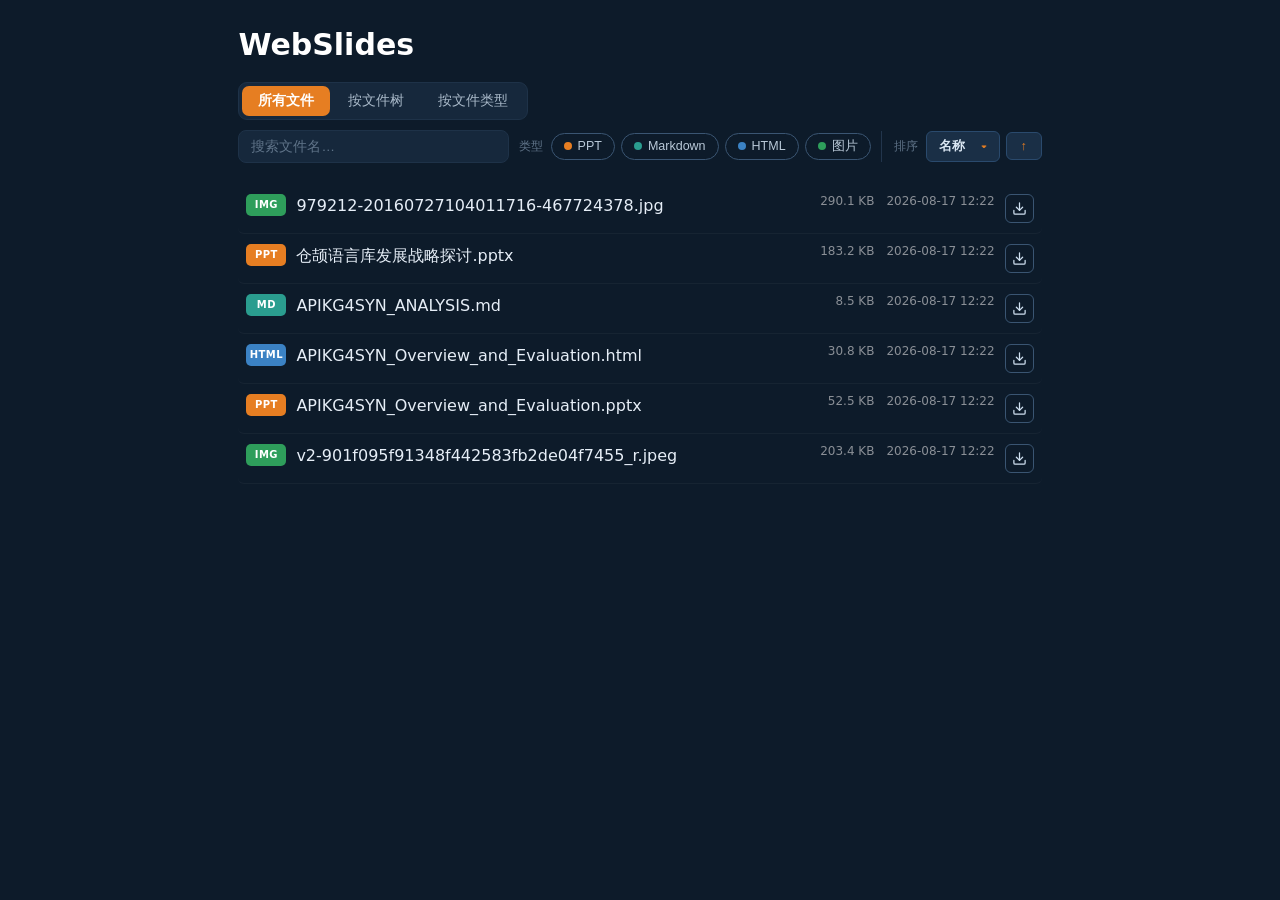
<file: docs/index.html>
<!DOCTYPE html>
<html lang="zh-CN">
<head>
<meta charset="UTF-8">
<meta name="viewport" content="width=device-width, initial-scale=1.0">
<link rel="icon" type="image/svg+xml" href="./app/assets/favicon.svg">
<title>WebSlides</title>
<style>body{margin:0;min-height:100vh;display:flex;align-items:center;justify-content:center;background:#0d1b2a;color:#cfdde9;font-family:system-ui,sans-serif;}a{color:#e67e22;}</style>
</head>
<body>
正在跳转…
<script>location.replace("./app/" + location.search + location.hash);</script>
<noscript><a href="./app/">进入 WebSlides</a></noscript>
</body>
</html>
</file>
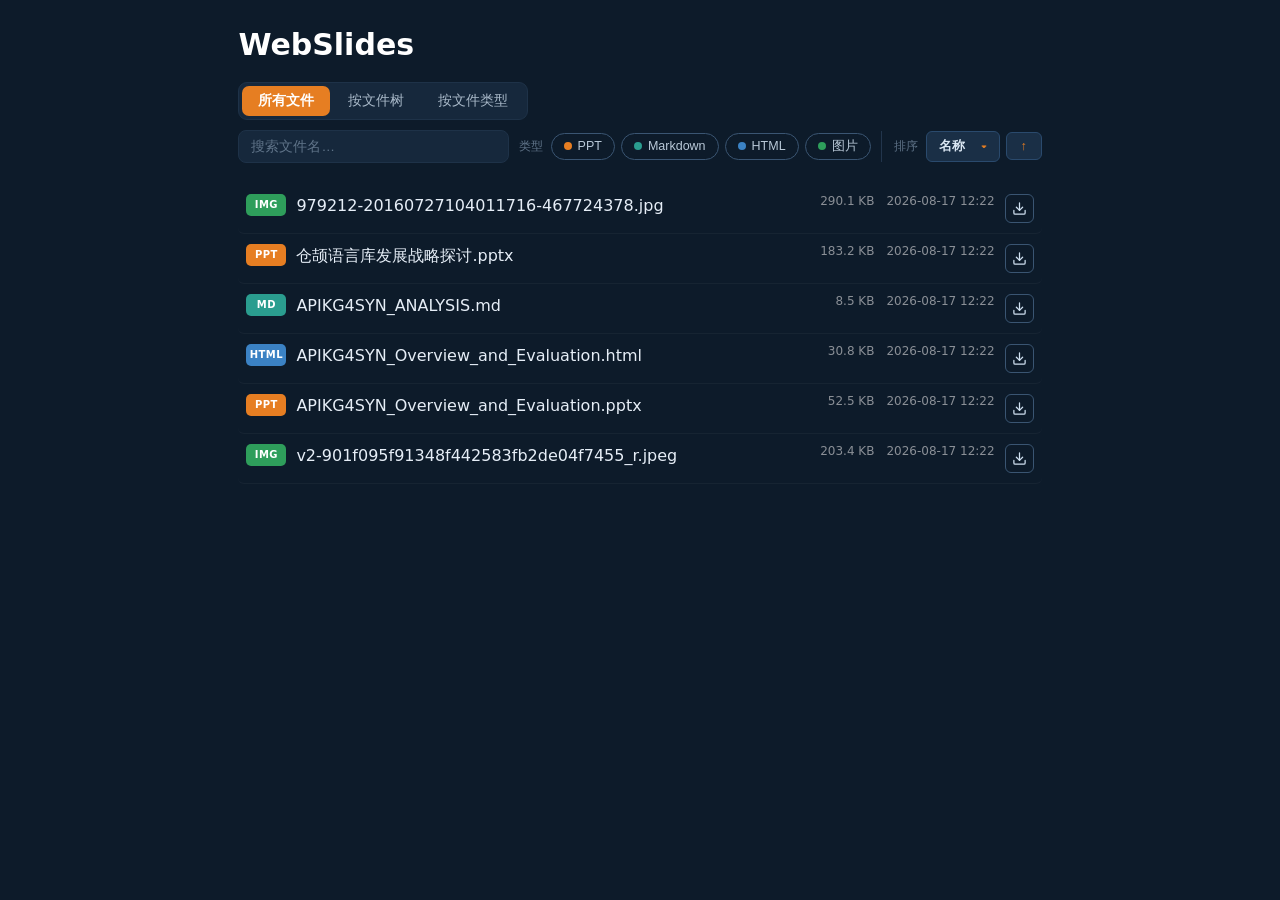
<file: docs/app/index.html>
<!DOCTYPE html>
<html lang="zh-CN">
<head>
<meta charset="UTF-8">
<meta name="viewport" content="width=device-width, initial-scale=1.0">
<meta http-equiv="Cache-Control" content="no-cache">
<link rel="icon" type="image/svg+xml" href="./assets/favicon.svg">
<title>WebSlides</title>
<link rel="stylesheet" href="./assets/ws-style.css?v=79c2c0c299">
</head>
<body>
<main class="ws-index">
  <header>
    <h1>WebSlides</h1>
  </header>

  <div class="ws-bar">
    <div class="ws-views" id="wsViews" role="tablist">
      <button class="ws-view active" data-view="all">所有文件</button>
      <button class="ws-view" data-view="tree">按文件树</button>
      <button class="ws-view" data-view="type">按文件类型</button>
    </div>

    <div class="ws-controls">
      <input class="ws-search" id="wsSearch" type="search" placeholder="搜索文件名…" autocomplete="off">

      <span class="ws-fgroup">
        <span class="ws-label">类型</span>
        <div class="ws-chips" id="wsChips"></div>
      </span>

      <span class="ws-fgroup">
        <span class="ws-label">排序</span>
        <div class="ws-sort">
          <button class="ws-sort-type" id="wsSortBtn" data-sort="name">名称 <span class="ws-caret">▾</span></button>
          <button class="ws-order" id="wsDir" title="切换升/降序">↑</button>
        </div>
      </span>
    </div>

    <div class="ws-admin" id="wsAdmin" hidden>
      <a class="ws-admin-btn" id="wsUploadBtn" href="./upload.html">上传</a>
      <button class="ws-admin-btn" id="wsSelBtn">选择</button>
      <button class="ws-admin-btn" id="wsSelAll" hidden>全选</button>
      <button class="ws-admin-btn danger" id="wsDelBtn" disabled>删除</button>
      <button class="ws-admin-btn" id="wsLogout" title="清除管理会话（Token）">退出</button>
      <span class="ws-admin-count" id="wsAdminCount"></span>
      <span class="ws-admin-hint" id="wsAdminHint"></span>
    </div>
  </div>

  <div class="ws-treeroot" id="wsContent"></div>
  <p class="ws-empty" id="wsEmpty" hidden>没有匹配的文件。</p>
</main>

<script src="./assets/ws-index.js?v=79c2c0c299"></script>
</body>
</html>
</file>
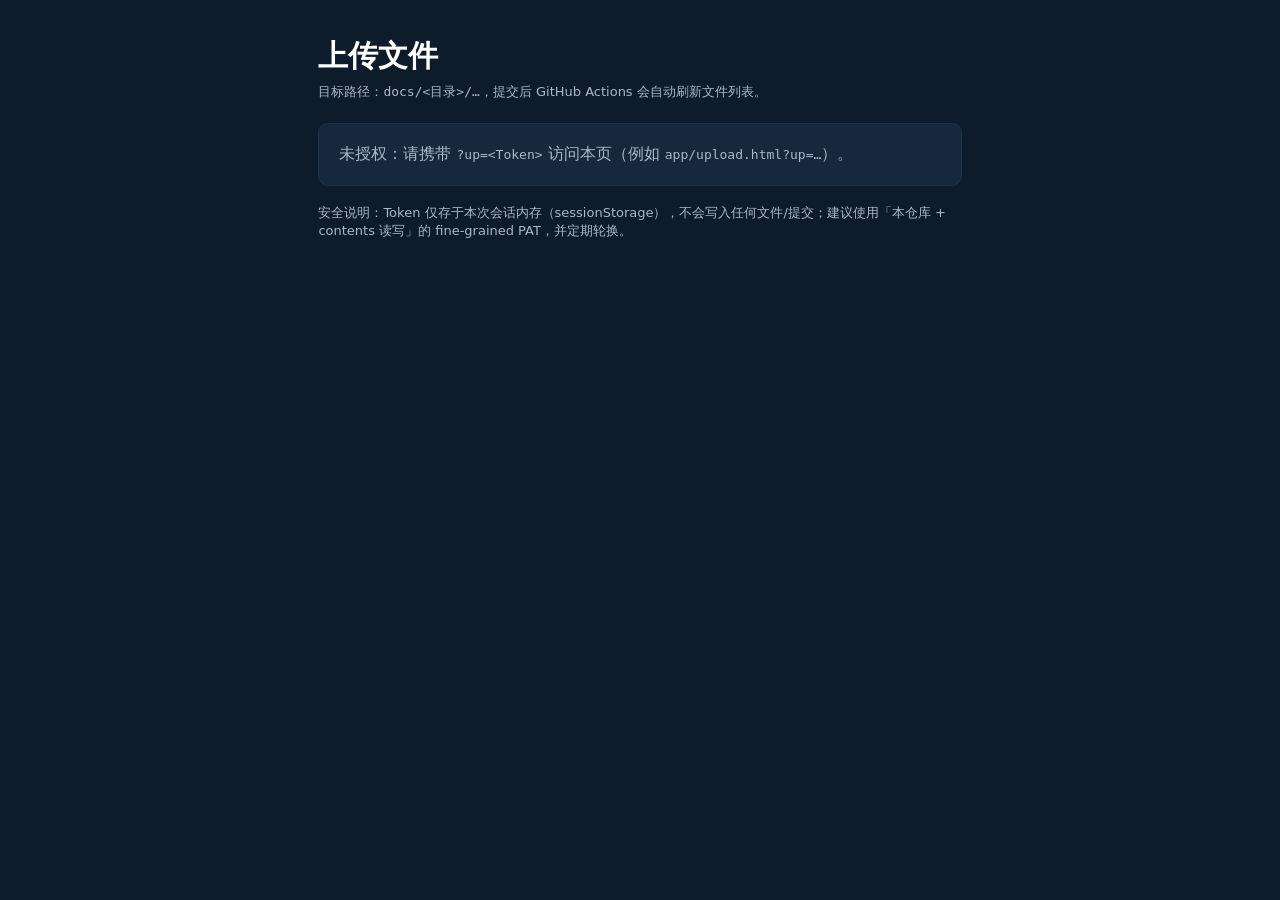
<file: docs/app/upload.html>
<!DOCTYPE html>
<html lang="zh-CN">
<head>
<meta charset="UTF-8">
<meta name="viewport" content="width=device-width, initial-scale=1.0">
<meta http-equiv="Cache-Control" content="no-cache">
<link rel="icon" type="image/svg+xml" href="./assets/favicon.svg">
<title>上传文件</title>
<link rel="stylesheet" href="./assets/ws-style.css?v=79c2c0c299">
<style>
  .up-page { max-width: 720px; margin: 0 auto; padding: 4vh max(3vw, 20px) 8vh; color: #e6eef7; }
  .up-page h1 { color: #fff; font-size: clamp(22px, 3.6vh, 30px); }
  .up-card { background: #16283c; border: 1px solid #1e3248; border-radius: 10px; padding: 20px; margin-top: 2.4vh; }
  .up-field { display: block; margin: 14px 0; }
  .up-field label { display: block; color: #a8b8c8; font-size: 13px; margin-bottom: 6px; }
  .up-field input[type="text"], .up-field input[type="file"] {
    width: 100%; background: #0d1b2a; border: 1px solid #3a5572; color: #e6eef7;
    border-radius: 8px; padding: 8px 12px; font-size: 13.5px;
  }
  .up-field input[type="file"] { padding: 6px; }
  .up-go { margin-top: 6px; background: var(--orange); border: none; color: #fff; border-radius: 8px;
    padding: 10px 22px; font-size: 14px; cursor: pointer; }
  .up-go:disabled { opacity: .55; cursor: not-allowed; }
  .up-card.dragover { border-color: var(--orange); box-shadow: 0 0 0 3px rgba(230,126,34,.18); }
  .up-drop-hint { margin-top: 8px; color: #5f7388; font-size: 12.5px; }
  .up-progress { height: 6px; background: #0d1b2a; border-radius: 3px; margin-top: 14px; overflow: hidden; display: none; }
  .up-progress i { display: block; height: 100%; width: 0; background: var(--orange); transition: width .15s; }
  .up-msg { margin-top: 14px; color: #a8b8c8; font-size: 13px; }
  .up-msg.ok { color: #7fd48c; } .up-msg.bad { color: #ffb4a0; }
  ul.up-res { list-style: none; margin-top: 16px; }
  ul.up-res li { padding: 8px 10px; border-bottom: 1px solid rgba(255,255,255,.06); font-size: 13.5px; word-break: break-all; }
  ul.up-res li b.ok { color: #7fd48c; } ul.up-res li b.bad { color: #ffb4a0; }
  ul.up-sel { list-style: none; margin: 2px 0 10px; }
  ul.up-sel li { display: flex; align-items: center; gap: 10px; padding: 9px 6px;
    border-bottom: 1px solid rgba(255,255,255,.07); font-size: 13.5px; }
  .up-sel .nm { flex: 1 1 auto; min-width: 0; overflow: hidden; text-overflow: ellipsis; white-space: nowrap; word-break: break-all; }
  .up-sel .sz { color: #5f7388; font-size: 12px; flex: 0 0 auto; }
  .up-sel .rm { flex: 0 0 auto; width: 38px; height: 38px; border-radius: 8px; border: 1px solid #3a5572;
    background: none; color: #ffb4a0; font-size: 17px; cursor: pointer; touch-action: manipulation; }
  .up-sel .rm:hover { border-color: var(--orange); color: var(--orange); }
  @media (max-width: 640px) { ul.up-sel .nm { max-width: 62%; } }
  .up-locked { color: #a8b8c8; }
</style>
</head>
<body>
<main class="up-page">
  <header>
    <h1>上传文件</h1>
    <p style="color:#a8b8c8;font-size:13px;margin-top:6px;">目标路径：<code>docs/&lt;目录&gt;/…</code>，提交后 GitHub Actions 会自动刷新文件列表。</p>
    <p style="color:#a8b8c8;font-size:12.5px;margin-top:4px" id="upRepo"></p>
  </header>

  <form class="up-card" id="upForm" hidden>
    <div class="up-field">
      <label for="upDir">目标目录（相对 docs/，默认 uploads；可手填子目录如 reports/）</label>
      <input type="text" id="upDir" value="uploads" placeholder="uploads">
    </div>
    <div class="up-field">
      <label for="upFiles">选择文件（可多选；也可直接将文件拖拽到下方卡片内）</label>
      <input type="file" id="upFiles" multiple>
      <p class="up-drop-hint">支持点击选择 或 拖拽到此处（不支持整个文件夹）。</p>
    </div>
    <ul class="up-sel" id="upSel" hidden></ul>
    <button class="up-go" id="upGo">上传</button>
    <div class="up-progress" id="upBar"><i id="upBarFill"></i></div>
    <p class="up-msg" id="upMsg"></p>
    <ul class="up-res" id="upRes"></ul>
  </form>

  <div class="up-card" id="upLocked" hidden>
    <p class="up-locked">未授权：请携带 <code>?up=&lt;Token&gt;</code> 访问本页（例如 <code>app/upload.html?up=…</code>）。</p>
  </div>

  <p class="up-msg" style="margin-top:2vh;">
    安全说明：Token 仅存于本次会话内存（sessionStorage），不会写入任何文件/提交；建议使用「本仓库 + contents 读写」的 fine-grained PAT，并定期轮换。
  </p>
</main>

<script src="./assets/ws-upload.js?v=79c2c0c299"></script>
</body>
</html>
</file>
<file: docs/app/assets/ws-style.css>
:root {
  --navy: #102a43;
  --navy-2: #1c3a5f;
  --orange: #e67e22;
  --light: #f4f6f8;
  --dark: #333;
  --gray: #8a8f96;
  --bg: #0d1b2a;
  --line: #dfe5ec;
}

* {
  box-sizing: border-box;
  margin: 0;
  padding: 0;
}

html,
body {
  height: 100%;
}

body {
  font-family: "PingFang SC", "Hiragino Sans GB", "Microsoft YaHei", system-ui, sans-serif;
  color: var(--dark);
  background: var(--bg);
}

a {
  color: var(--orange);
  text-decoration: none;
}

a:hover {
  text-decoration: underline;
}

/* ============================== 首页 ============================== */
.ws-index {
  min-height: 100%;
  padding: 3vh max(3vw, 20px) 5vh;
  max-width: 880px;
  margin: 0 auto;
}

.ws-index header h1 {
  color: #fff;
  font-size: clamp(22px, 3.6vh, 30px);
}

.ws-treeroot {
  margin-top: 2.4vh;
}

.ws-tree {
  list-style: none;
}

.ws-tree li {
  margin: 0;
}

.ws-dir-node > .ws-dir {
  border-bottom: 1px solid rgba(255, 255, 255, 0.06);
}

.ws-dir,
.ws-file {
  display: flex;
  align-items: center;
  gap: 10px;
  padding: 10px 8px;
  border-radius: 6px;
  margin-left: calc(var(--depth, 0) * 22px);
}

.ws-dir {
  cursor: pointer;
  color: #dbe7f3;
  font-weight: 600;
  border-radius: 6px;
  user-select: none;
}

.ws-dir:hover {
  background: rgba(255, 255, 255, 0.05);
}

.ws-file {
  color: #e6eef7;
  align-items: flex-start;
  border-bottom: 1px solid rgba(255, 255, 255, 0.04);
}

.ws-chev {
  color: var(--orange);
  font-size: 12px;
  width: 12px;
  text-align: center;
  transition: transform 0.15s ease;
  flex: 0 0 auto;
}

.ws-dir.open .ws-chev {
  transform: rotate(90deg);
}

.ws-ico {
  width: 24px;
  display: inline-flex;
  align-items: center;
  justify-content: center;
  flex: 0 0 auto;
}

.ws-folder {
  color: #e9b44c;
  display: inline-flex;
  margin-top: 1px;
}

.ws-badge {
  display: inline-flex;
  align-items: center;
  justify-content: center;
  width: 40px;
  height: 22px;
  padding: 0;
  border-radius: 5px;
  color: #fff;
  font-size: 10px;
  font-weight: 700;
  letter-spacing: 0.04em;
  line-height: 1;
  flex: 0 0 auto;
  user-select: none;
}

.ws-name {
  flex: 1 1 auto;
  min-width: 0;
  white-space: normal;
  word-break: break-all;
  overflow-wrap: anywhere;
  line-height: 1.45;
}

.ws-name.ws-name-dir {
  color: #dbe7f3;
}

.ws-name-link {
  color: inherit;
  text-decoration: none;
  cursor: pointer;
}

.ws-name-link:hover {
  color: var(--orange);
  text-decoration: underline;
}

.ws-meta {
  color: var(--gray);
  font-size: 12px;
  white-space: nowrap;
  display: flex;
  gap: 12px;
  flex: 0 0 auto;
}

.ws-acts {
  display: flex;
  gap: 8px;
  flex: 0 0 auto;
  margin-left: auto;
}

.ws-link {
  padding: 4px 12px;
  border-radius: 6px;
  font-size: 12.5px;
  text-decoration: none;
  border: 1px solid transparent;
  transition: background 0.15s ease, border-color 0.15s ease, color 0.15s ease;
}

.ws-link:hover {
  text-decoration: none;
}

.ws-link.preview {
  background: var(--orange);
  color: #fff;
}

.ws-link.preview:hover {
  background: #cf6d16;
}

.ws-link.dl {
  border-color: #3a5572;
  color: #cfe0f0;
}

.ws-link.dl:hover {
  border-color: var(--orange);
  color: var(--orange);
  background: rgba(230, 126, 34, 0.08);
}

.ws-link.icon {
  padding: 6px;
  line-height: 0;
}

.ws-link.icon svg {
  display: block;
  width: 15px;
  height: 15px;
}

.ws-kids {
  display: none;
}

.ws-dir.open + .ws-kids {
  display: block;
}

.ws-empty {
  color: #8a8f96;
  font-size: 13px;
  margin-top: 16px;
  line-height: 1.6;
}

@media (max-width: 640px) {
  .ws-file {
    flex-wrap: wrap;
  }

  .ws-name-link {
    flex: 1 1 0%;
    min-width: 0;
  }

  .ws-acts {
    order: 2;
  }

  .ws-meta {
    display: flex;
    order: 3;
    flex-basis: 100%;
    margin-left: calc(40px + 10px);
    margin-top: -4px;
  }
}

/* ============================== 查看器 ============================== */
.ws-viewer {
  width: 100%;
  height: 100%;
}

.ws-fullscreen-root {
  position: fixed;
  inset: 0;
  display: flex;
  flex-direction: column;
}

.ws-toolbar {
  flex: 0 0 auto;
  display: flex;
  align-items: center;
  gap: 12px;
  padding: 10px 16px;
  background: var(--navy);
  color: #fff;
}

.ws-toolbar .home {
  color: #a8b8c8;
  font-size: 13px;
  white-space: nowrap;
}

.ws-toolbar .home:hover {
  color: var(--orange);
  text-decoration: none;
}

.ws-toolbar .title {
  flex: 1 1 auto;
  min-width: 0;
  font-size: 15px;
  font-weight: 600;
  white-space: nowrap;
  overflow: hidden;
  text-overflow: ellipsis;
}

.ws-toolbar .actions {
  flex: 0 0 auto;
  display: flex;
  align-items: center;
  gap: 8px;
}

.ws-toolbar .nav-btn {
  width: 34px;
  height: 34px;
  border-radius: 6px;
  background: #1c3a5f;
  border: 1px solid #2a4a6d;
  color: #fff;
  font-size: 18px;
  line-height: 1;
  cursor: pointer;
}

.ws-toolbar .nav-btn:hover {
  background: var(--orange);
  border-color: var(--orange);
}

.ws-counter {
  font-size: 13px;
  color: #a8b8c8;
  min-width: 62px;
  text-align: center;
  font-variant-numeric: tabular-nums;
}

.ws-btn {
  display: inline-flex;
  align-items: center;
  justify-content: center;
  gap: 6px;
  border: 1px solid transparent;
  cursor: pointer;
  text-decoration: none;
}

.ws-toolbar .ws-btn {
  height: 34px;
  padding: 0 12px;
  font-size: 13px;
  color: #fff;
  background: #1c3a5f;
  border-color: #2a4a6d;
}

.ws-toolbar .ws-btn:hover {
  background: var(--orange);
  border-color: var(--orange);
  text-decoration: none;
}

.ws-stage {
  flex: 1 1 auto;
  position: relative;
  overflow: hidden;
  background: var(--bg);
  background-image: radial-gradient(circle at 50% 40%, #17293e 0%, #0d1b2a 70%);
}

.ws-frame {
  position: absolute;
  left: 50%;
  top: 50%;
  visibility: hidden;
  opacity: 0;
  transform: translate(-50%, -50%) scale(0.96);
  transition: opacity 0.25s ease;
}

.ws-frame.active {
  visibility: visible;
  opacity: 1;
}

.ws-frame .slide {
  margin: 0 !important;
  border: 0 !important;
  border-radius: 0 !important;
  box-shadow: 0 10px 40px rgba(0, 0, 0, 0.45);
}

.ws-warn {
  position: absolute;
  left: 50%;
  bottom: 14px;
  transform: translateX(-50%);
  max-width: min(640px, 92%);
  background: rgba(179, 58, 58, 0.95);
  color: #fff;
  font-size: 13px;
  padding: 9px 14px;
  border-radius: 8px;
  display: flex;
  align-items: center;
  gap: 10px;
  z-index: 5;
}

.ws-warn a {
  color: #ffd9a0;
  font-weight: 600;
  white-space: nowrap;
}

.ws-warn a:hover {
  text-decoration: underline;
}

.ws-warn .ico {
  width: 20px;
  height: 20px;
  border-radius: 50%;
  background: #fff;
  color: #b33a3a;
  font-weight: 800;
  display: inline-flex;
  align-items: center;
  justify-content: center;
  flex: 0 0 auto;
}

/* 缩略图导航栏 */
.ws-rail-wrap {
  position: fixed;
  left: 0;
  right: 0;
  bottom: 0;
  background: rgba(10, 20, 34, 0.96);
  border-top: 1px solid rgba(255, 255, 255, 0.08);
  overflow-x: auto;
  overflow-y: hidden;
  padding: 10px;
  z-index: 20;
  scrollbar-width: thin;
}

.ws-rail {
  display: flex;
  gap: 10px;
  width: max-content;
  margin: 0 auto;
}

.ws-thumb {
  position: relative;
  flex: 0 0 auto;
  border: 2px solid transparent;
  border-radius: 6px;
  cursor: pointer;
  overflow: hidden;
  background: #12202f;
  transition: border-color 0.15s ease, transform 0.15s ease;
}

.ws-thumb:hover {
  border-color: #3a5572;
  transform: translateY(-2px);
}

.ws-thumb.active {
  border-color: var(--orange);
}

.ws-thumb .inner {
  position: relative;
  transform-origin: 0 0;
  pointer-events: none;
}

.ws-thumb .num {
  position: absolute;
  right: 4px;
  bottom: 4px;
  background: rgba(10, 20, 34, 0.85);
  color: #fff;
  font-size: 11px;
  padding: 2px 7px;
  border-radius: 10px;
  z-index: 2;
}

.ws-thumb .warn-badge {
  position: absolute;
  left: 4px;
  top: 4px;
  width: 18px;
  height: 18px;
  border-radius: 50%;
  background: #e0553c;
  color: #fff;
  font-size: 11px;
  font-weight: 800;
  display: flex;
  align-items: center;
  justify-content: center;
  z-index: 2;
}

.ws-thumb:hover .inner {
  filter: none;
}

.ws-render-root {
  position: fixed;
  width: 0;
  height: 0;
  overflow: hidden;
  visibility: hidden;
}

/* 加载 / 错误遮罩 */
.ws-overlay {
  position: fixed;
  inset: 0;
  background: var(--bg);
  z-index: 50;
  display: flex;
  flex-direction: column;
  align-items: center;
  justify-content: center;
  gap: 18px;
}

.ws-overlay.error .loader {
  display: none;
}

.ws-spinner {
  width: 44px;
  height: 44px;
  border: 4px solid #1e3248;
  border-top-color: var(--orange);
  border-radius: 50%;
  animation: ws-spin 0.9s linear infinite;
}

@keyframes ws-spin {
  to {
    transform: rotate(360deg);
  }
}

.ws-overlay .msg {
  color: #cfe0f0;
  font-size: 15px;
  max-width: 70%;
  text-align: center;
  line-height: 1.6;
  word-break: break-all;
}

.ws-overlay.error .msg {
  color: #ffb4a0;
}

.ws-overlay .hint {
  color: var(--gray);
  font-size: 13px;
  margin-top: 4px;
}

@media (max-width: 720px) {
  .ws-toolbar {
    padding: 8px 10px;
    gap: 8px;
  }

  .ws-toolbar .title {
    font-size: 13px;
  }

  .ws-toolbar .ws-btn span.txt {
    display: none;
  }
}
/* ============================== Markdown 预览 ============================== */
.md-content {
  flex: 1 1 auto;
  overflow-y: auto;
  overflow-x: hidden;
  background: #fff;
  color: #24292f;
  font-size: 15px;
  line-height: 1.7;
  padding: 4vh max(3vw, 20px) 9vh;
}

.md-wrap {
  max-width: 960px;
  margin: 0 auto;
}

.md-content h1, .md-content h2, .md-content h3, .md-content h4, .md-content h5, .md-content h6 {
  color: var(--navy);
  margin: 1.6em 0 0.6em;
  line-height: 1.3;
}

.md-content h1 { font-size: 1.9em; border-bottom: 1px solid var(--line); padding-bottom: .3em; }
.md-content h2 { font-size: 1.5em; border-bottom: 1px solid var(--line); padding-bottom: .3em; }
.md-content h3 { font-size: 1.25em; }
.md-content h4 { font-size: 1.05em; }

.md-content .md-anchor {
  color: var(--gray);
  font-weight: 400;
  opacity: 0;
  margin-left: 6px;
  text-decoration: none;
}

.md-content h1:hover .md-anchor, .md-content h2:hover .md-anchor,
.md-content h3:hover .md-anchor, .md-content h4:hover .md-anchor {
  opacity: 1;
}

.md-content p, .md-content ul, .md-content ol, .md-content blockquote, .md-content table, .md-content pre, .md-content hr {
  margin: 0.9em 0;
}

.md-content ul, .md-content ol { padding-left: 1.6em; }
.md-content li { margin: 0.3em 0; }
.md-content li input[type="checkbox"] { margin-right: 6px; }
.md-content ul.contains-task-list, .md-content li.task-list-item { list-style: none; }
.md-content ul.contains-task-list { padding-left: 0; }

.md-content a { color: var(--orange); }
.md-content a:hover { text-decoration: underline; }

.md-content blockquote {
  color: #57606a;
  border-left: 4px solid var(--line);
  padding: 0.2em 1em;
  background: var(--light);
  border-radius: 0 6px 6px 0;
}

.md-content code {
  font-family: "SFMono-Regular", Consolas, "Liberation Mono", Menlo, monospace;
  font-size: 0.9em;
  background: #f0f2f5;
  padding: 2px 6px;
  border-radius: 4px;
}

.md-content pre {
  background: #f6f8fa;
  border: 1px solid var(--line);
  border-radius: 8px;
  padding: 14px 16px;
  overflow-x: auto;
  line-height: 1.55;
}

.md-content pre code {
  background: none;
  padding: 0;
  font-size: 13.5px;
}

.md-content pre code .hljs { background: none; padding: 0; }

.md-content img {
  max-width: 100%;
  border-radius: 6px;
}

.md-content table {
  border-collapse: collapse;
  width: 100%;
  display: block;
  overflow-x: auto;
}

.md-content th, .md-content td {
  border: 1px solid var(--line);
  padding: 7px 12px;
  text-align: left;
}

.md-content thead th { background: var(--light); color: var(--navy); }
.md-content tbody tr:nth-child(even) { background: var(--light); }

.md-content hr { border: none; border-top: 1px solid var(--line); }

.md-content iframe {
  max-width: 100%;
  border: none;
  border-radius: 8px;
}

/* ============================== 首页：视图切换与控制栏 ============================== */
.ws-bar {
  margin-top: 2.2vh;
  margin-bottom: 1.4vh;
  display: flex;
  flex-direction: column;
  gap: 10px;
}

.ws-views {
  display: inline-flex;
  background: #16283c;
  border: 1px solid #1e3248;
  border-radius: 9px;
  padding: 3px;
  gap: 2px;
  align-self: flex-start;
}

.ws-view {
  border: none;
  background: none;
  color: #a8b8c8;
  font-size: 13.5px;
  padding: 6px 16px;
  border-radius: 7px;
  cursor: pointer;
  transition: background 0.15s ease, color 0.15s ease;
}

.ws-view:hover {
  color: #fff;
}

.ws-view.active {
  background: var(--orange);
  color: #fff;
  font-weight: 600;
}

.ws-controls {
  display: flex;
  flex-wrap: wrap;
  align-items: center;
  gap: 10px;
}

.ws-search {
  flex: 1 1 220px;
  max-width: 420px;
  background: #16283c;
  border: 1px solid #1e3248;
  color: #e6eef7;
  border-radius: 8px;
  padding: 8px 12px;
  font-size: 13.5px;
  outline: none;
}

.ws-search:focus {
  border-color: var(--orange);
}

.ws-search::placeholder {
  color: #5f7388;
}

.ws-fgroup {
  display: flex;
  align-items: center;
  gap: 8px;
}

.ws-fgroup + .ws-fgroup {
  padding-left: 12px;
  border-left: 1px solid #22354c;
}

.ws-label {
  color: #5f7388;
  font-size: 12px;
  user-select: none;
}

.ws-chips {
  display: flex;
  flex-wrap: wrap;
  gap: 6px;
}

.ws-chip {
  display: inline-flex;
  align-items: center;
  gap: 6px;
  border: 1px solid #3a5572;
  background: none;
  color: #b9c9d8;
  font-size: 12.5px;
  border-radius: 99px;
  padding: 4px 12px;
  cursor: pointer;
  transition: background 0.15s ease, color 0.15s ease, border-color 0.15s ease;
}

.ws-chip .dot {
  width: 8px;
  height: 8px;
  border-radius: 50%;
  background: var(--chipc, #8a8f96);
  flex: 0 0 auto;
}

.ws-chip:hover {
  border-color: var(--chipc, var(--orange));
  color: var(--chipc, var(--orange));
}

.ws-chip.active {
  background: var(--chipc, var(--orange));
  border-color: var(--chipc, var(--orange));
  color: #fff;
  font-weight: 600;
}

.ws-chip.active .dot {
  background: #fff;
}

.ws-sort {
  display: flex;
  align-items: center;
  gap: 6px;
}

.ws-sort-type,
.ws-order {
  border: 1px solid #2a4a6d;
  background: #1a2f46;
  color: #dbe7f3;
  font-size: 12.5px;
  border-radius: 6px;
  padding: 6px 12px;
  cursor: pointer;
  transition: border-color 0.15s ease, color 0.15s ease;
}

.ws-sort-type:hover,
.ws-order:hover {
  border-color: var(--orange);
  color: var(--orange);
}

.ws-sort-type {
  font-weight: 600;
  min-width: 74px;
  display: inline-flex;
  align-items: center;
  justify-content: space-between;
}

.ws-caret {
  color: var(--orange);
  margin-left: 8px;
  font-size: 11px;
}

.ws-order {
  width: 36px;
  padding: 6px 0;
  text-align: center;
  color: var(--orange);
  font-weight: 700;
}

.ws-list .ws-file {
  border-radius: 6px;
}

.ws-file.hit {
  background: rgba(230, 126, 34, 0.12);
  border-left: 3px solid var(--orange);
}

.ws-types .ws-type {
  margin: 2vh 0;
}

.ws-type-hd {
  display: flex;
  align-items: center;
  gap: 8px;
  color: #dbe7f3;
  font-weight: 600;
  font-size: 15px;
  border-bottom: 1px solid #1e3248;
  padding-bottom: 8px;
  margin-bottom: 4px;
}

.ws-cat-dot {
  width: 12px;
  height: 12px;
  border-radius: 4px;
  flex: 0 0 auto;
}

.ws-type-count {
  color: var(--gray);
  font-size: 12px;
  font-weight: 400;
}

/* ============================== 首页：管理工具栏 ============================== */
.ws-admin {
  display: flex;
  flex-wrap: wrap;
  align-items: center;
  gap: 8px;
  background: #16283c;
  border: 1px solid #1e3248;
  border-radius: 9px;
  padding: 8px 10px;
}

.ws-admin[hidden] {
  display: none !important;
}

.ws-admin-btn {
  border: 1px solid #3a5572;
  background: none;
  color: #b9c9d8;
  font-size: 13px;
  border-radius: 8px;
  padding: 7px 14px;
  cursor: pointer;
  transition: border-color .15s ease, color .15s ease, background .15s ease;
}

.ws-admin-btn:hover {
  border-color: var(--orange);
  color: var(--orange);
}

.ws-admin-btn.active {
  background: var(--orange);
  border-color: var(--orange);
  color: #fff;
  font-weight: 600;
}

.ws-admin-btn:disabled {
  opacity: .45;
  cursor: not-allowed;
}

.ws-admin-btn.danger {
  border-color: #b33a3a;
  color: #ffb4a0;
}

.ws-admin-btn.danger:not(:disabled):hover {
  background: #b33a3a;
  color: #fff;
  border-color: #b33a3a;
}

.ws-admin-count {
  color: #a8b8c8;
  font-size: 12.5px;
}

.ws-admin-hint {
  color: #ffb4a0;
  font-size: 12.5px;
  flex-basis: 100%;
}

.ws-admin-hint.ok { color: #7fd48c; }

.ws-sel {
  width: 16px;
  height: 16px;
  accent-color: var(--orange);
  flex: 0 0 auto;
  cursor: pointer;
}

.ws-spin {
  display: inline-block;
  width: 12px;
  height: 12px;
  margin-right: 6px;
  vertical-align: -2px;
  border: 2px solid rgba(255,255,255,.35);
  border-top-color: #fff;
  border-radius: 50%;
  animation: ws-spin .8s linear infinite;
}
</file>
